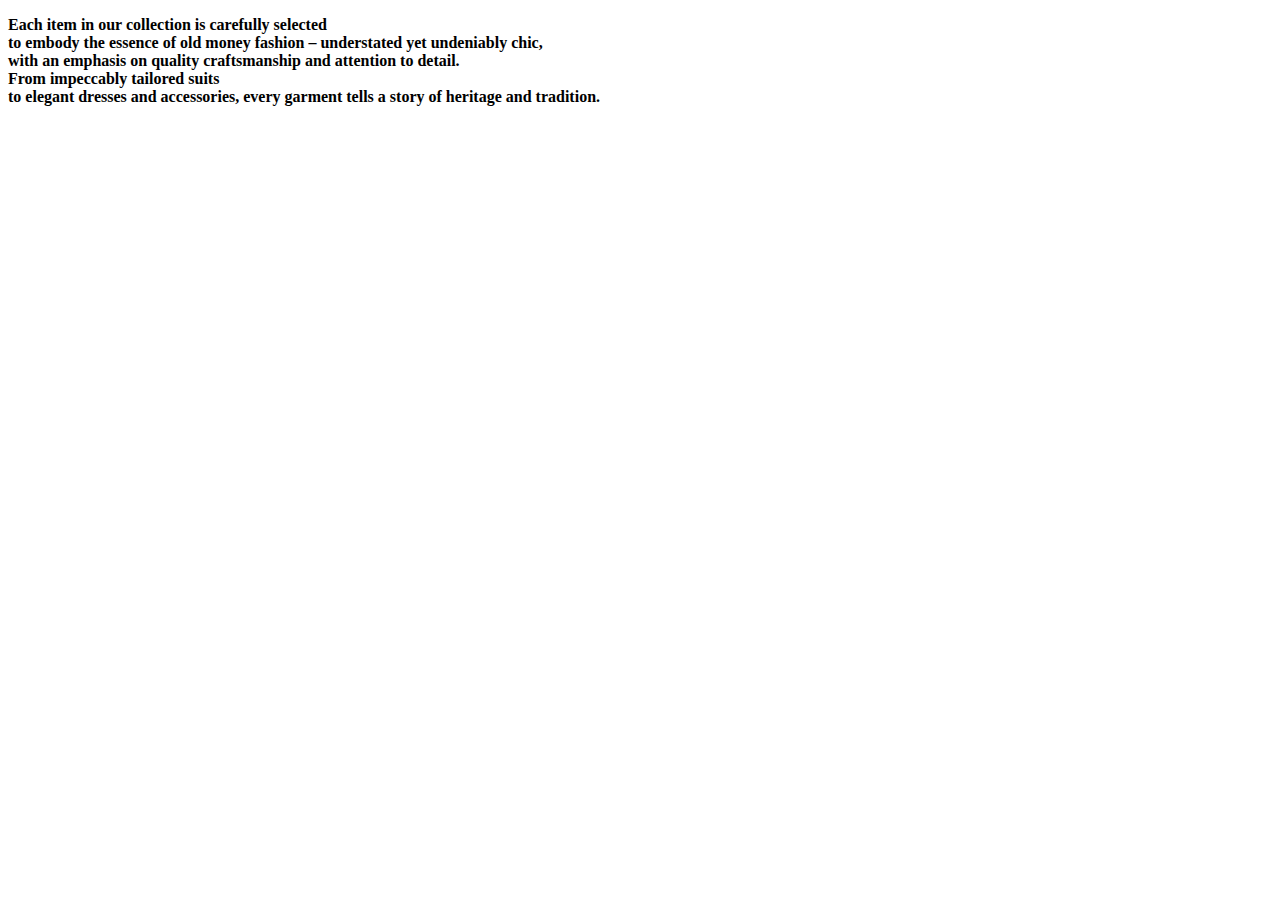
<file: about.html>
<!DOCTYPE html>
<html lang="en">
<head>
    <meta charset="UTF-8">
    <meta name="viewport" content="width=device-width, initial-scale=1.0">
    <title>Document</title>
</head>
<body>
    <p><b>Each item in our collection is carefully selected<br> to embody the essence of old money fashion – understated yet undeniably chic,<br> with an emphasis on quality craftsmanship and attention to detail.<br> From impeccably tailored suits<br> to elegant dresses and accessories, every garment tells a story of heritage and tradition.</b></p>
</body>
</html>
</file>
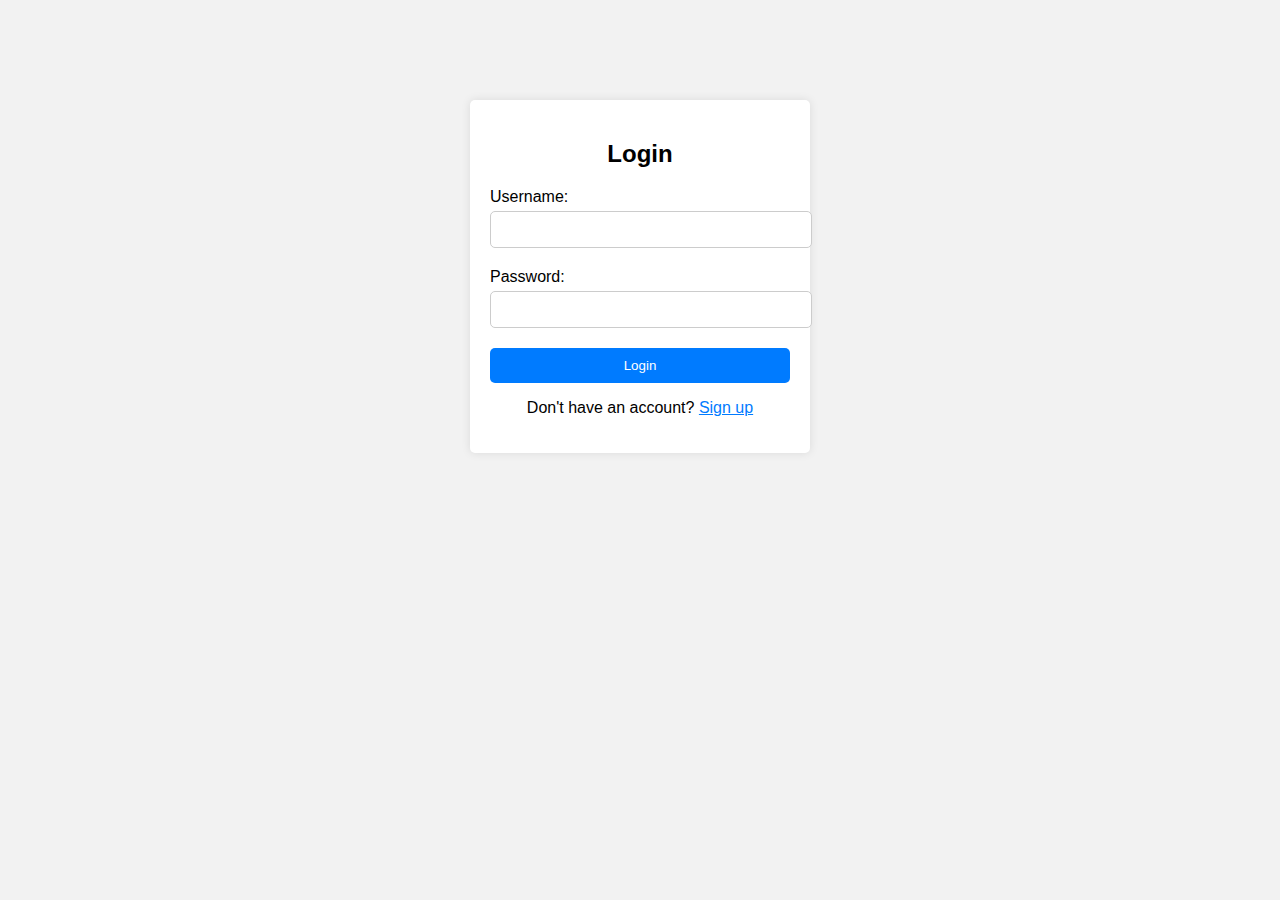
<file: ProjectLogin1.html>
<!DOCTYPE html>
<html lang="en">
<head>
  <meta charset="UTF-8">
  <meta name="viewport" content="width=device-width, initial-scale=1.0">
  <title>Login</title>
  <link rel="stylesheet" href="styles.css">
</head>
<body>
  <div class="login-container">
    <h2>Login</h2>
    <form action="loginServlet" method="POST">
      <div class="input-group">
        <label for="username">Username:</label>
        <input type="text" id="username" name="username" required>
      </div>
      <div class="input-group">
        <label for="password">Password:</label>
        <input type="password" id="password" name="password" required>
      </div>
      <button type="submit">Login</button>
    </form>
    <p>Don't have an account? <a href="register.html">Sign up</a></p>
  </div>
</body>
</html>
</file>
<file: styles.css>
body {
    font-family: Arial, sans-serif;
    background-color: #f2f2f2;
  }
  
  .login-container {
    width: 300px;
    margin: 100px auto;
    padding: 20px;
    background-color: #fff;
    border-radius: 5px;
    box-shadow: 0px 0px 10px rgba(0, 0, 0, 0.1);
  }
  
  h2 {
    text-align: center;
  }
  
  .input-group {
    margin-bottom: 20px;
  }
  
  .input-group label {
    display: block;
    margin-bottom: 5px;
  }
  
  .input-group input {
    width: 100%;
    padding: 10px;
    border: 1px solid #ccc;
    border-radius: 5px;
  }
  
  button {
    width: 100%;
    padding: 10px;
    background-color: #007bff;
    color: #fff;
    border: none;
    border-radius: 5px;
    cursor: pointer;
  }
  
  button:hover {
    background-color: #0056b3;
  }
  
  p {
    text-align: center;
  }
  
  a {
    color: #007bff;
  }
</file>
